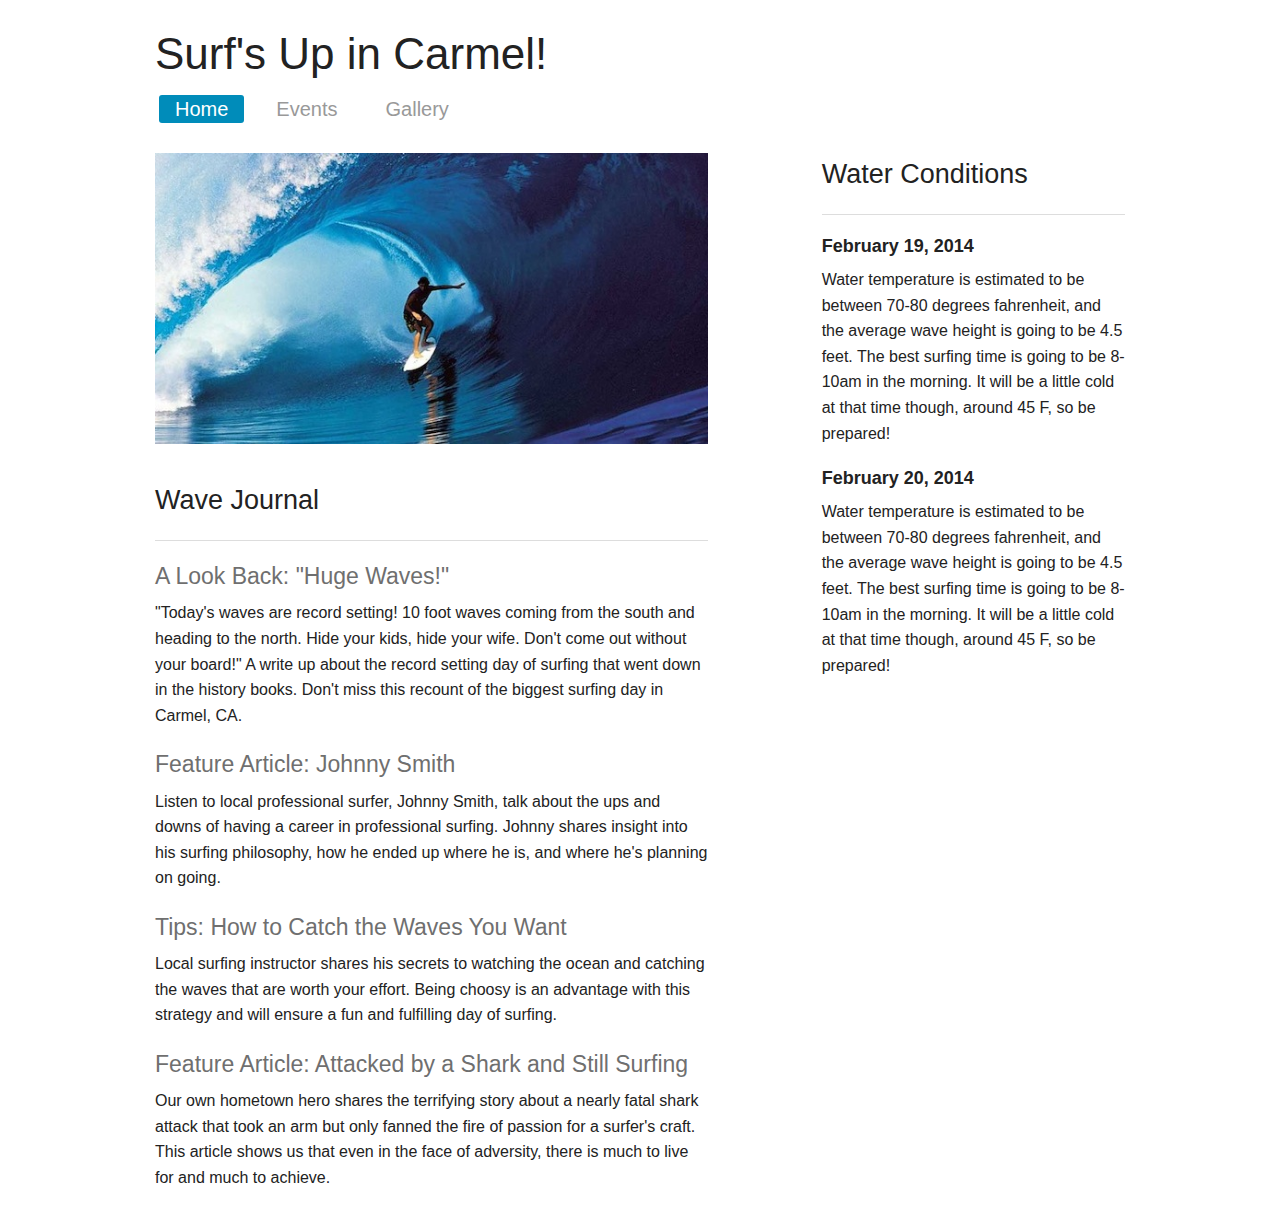
<file: session1/site/index.html>
<!DOCTYPE html>
<html>
  <head>
    <title>Surfing Carmel</title>
    <link rel="stylesheet" href="css/normalize.css">
    <link rel="stylesheet" href="css/foundation.css">
    <link rel="stylesheet" href="css/style.css">
  </head>
  <body>
    <div class="row">
      <div class="large-12 columns">
        <h1> Surf's Up in Carmel! </h1>
        <ul class="sub-nav">
          <li class="active"><a href="#">Home</a></li>
          <li><a href="events.html">Events</a></li>
          <li><a href="gallery.html">Gallery</a></li>
        </ul>
      </div>
    </div>
    <div class="row">
      <div class="large-7 columns">
        <img src="images/surfer.jpg" alt="Huge Wave in Australia" title="Australian Surfer Catches Massive Wave" style="margin-bottom: 35px;">
        <h3> Wave Journal </h3>
        <hr>
        <ul class="no-bullet">
          <li>
            <h4><a href="#" class="subheader">A Look Back: "Huge Waves!"</a></h4>
            <p>"Today's waves are record setting! 10 foot waves coming from the south and heading to the north. Hide your kids, hide your wife. Don't come out without your board!" A write up about the record setting day of surfing that went down in the history books. Don't miss this recount of the biggest surfing day in Carmel, CA.</p>
          </li>
          <li>
            <h4><a href="#" class="subheader">Feature Article: Johnny Smith</a></h4>
            <p>Listen to local professional surfer, Johnny Smith, talk about the ups and downs of having a career in professional surfing. Johnny shares insight into his surfing philosophy, how he ended up where he is, and where he's planning on going.</p>
          </li>
          <li>
            <h4><a href="#" class="subheader">Tips: How to Catch the Waves You Want</a></h4>
            <p>Local surfing instructor shares his secrets to watching the ocean and catching the waves that are worth your effort. Being choosy is an advantage with this strategy and will ensure a fun and fulfilling day of surfing.</p>
          </li>
          <li>
            <h4><a href="#" class="subheader">Feature Article: Attacked by a Shark and Still Surfing</a></h4>
            <p>Our own hometown hero shares the terrifying story about a nearly fatal shark attack that took an arm but only fanned the fire of passion for a surfer's craft. This article shows us that even in the face of adversity, there is much to live for and much to achieve.</p>
          </li>
        </ul>
      </div>
      <div class="large-4 columns large-offset-1">
        <h3>Water Conditions</h3>
        <hr>
        <ul class="no-bullet">
          <li>
            <h5><strong>February 19, 2014</strong></h5>
            <p>
              Water temperature is estimated to be between 70-80 degrees fahrenheit, and the average wave height is going to be 4.5 feet. The best surfing time is going to be 8-10am in the morning. It will be a little cold at that time though, around 45 F, so be prepared!
            </p>
          </li>
          <li>
            <h5><strong>February 20, 2014</strong></h5>
            <p>
              Water temperature is estimated to be between 70-80 degrees fahrenheit, and the average wave height is going to be 4.5 feet. The best surfing time is going to be 8-10am in the morning. It will be a little cold at that time though, around 45 F, so be prepared!
            </p>
          </li>
        </ul>
      </div>
    </div>
  </body>
</html>
</file>
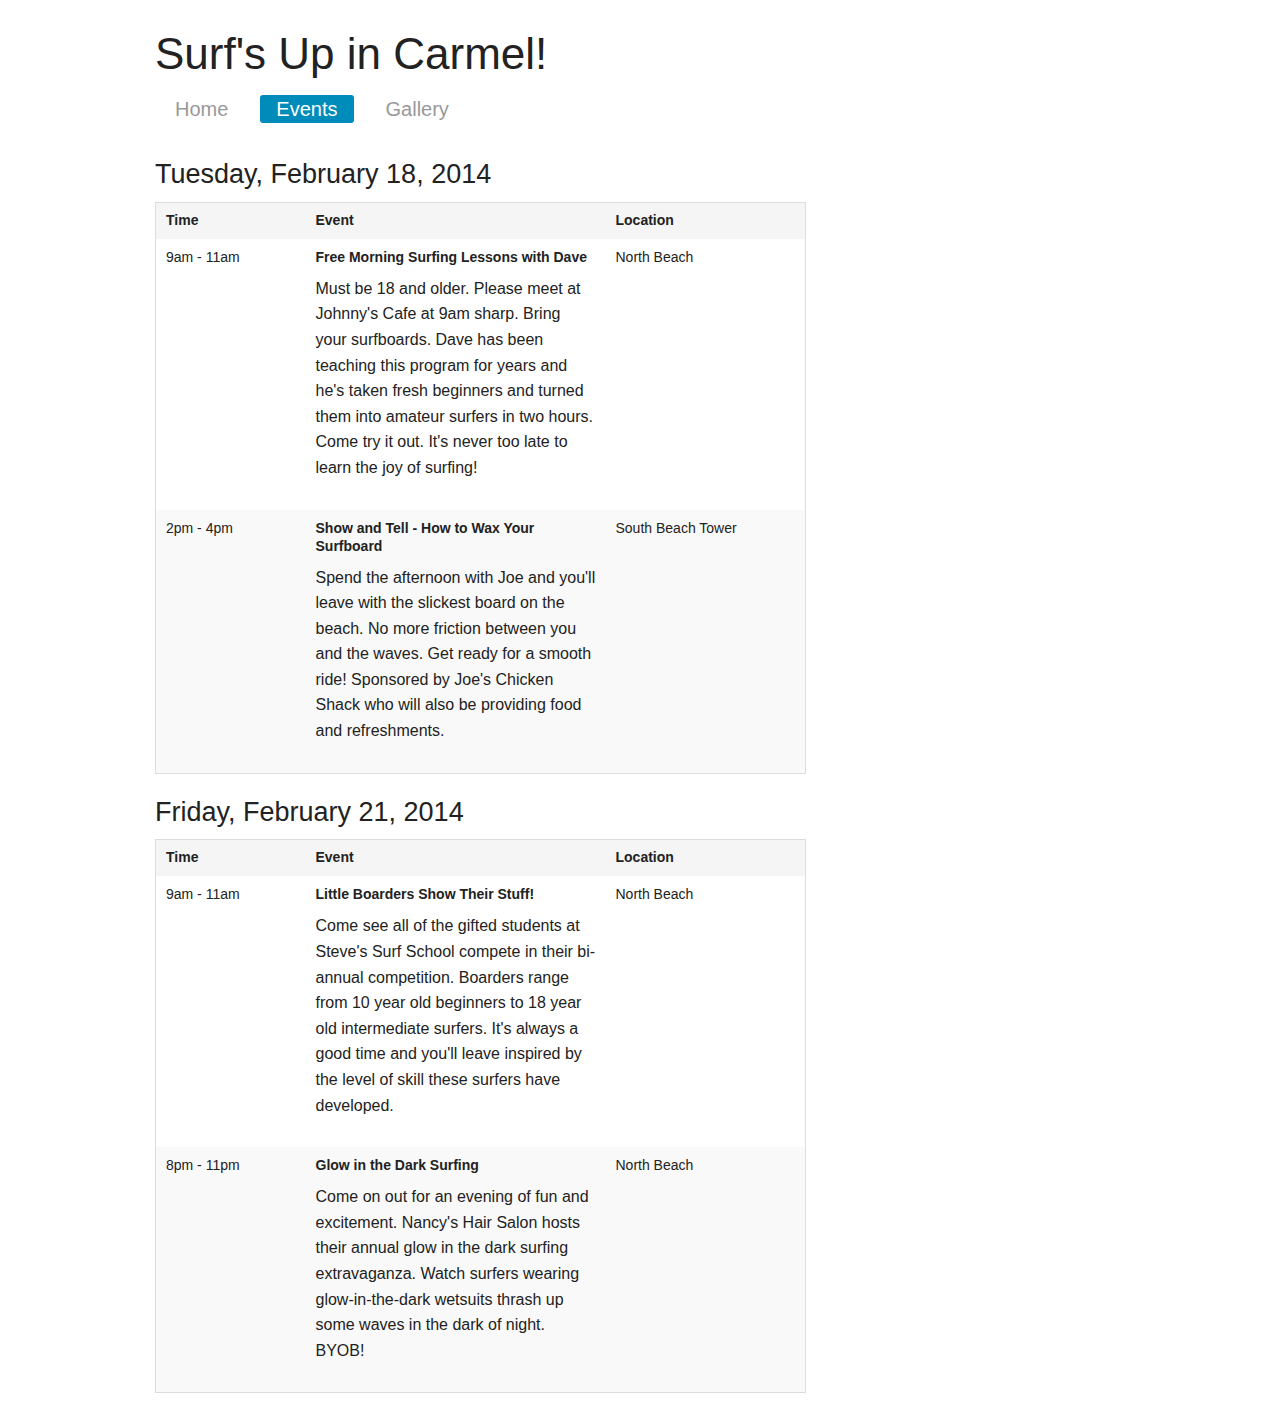
<file: session1/site/events.html>
<!DOCTYPE html>
<html>
  <head>
    <title>Surfing Carmel</title>
    <link rel="stylesheet" href="css/normalize.css">
    <link rel="stylesheet" href="css/foundation.css">
    <link rel="stylesheet" href="css/style.css">
  </head>
  <body>
    <div class="row">
      <div class="large-12 columns">
        <h1> Surf's Up in Carmel! </h1>
        <ul class="sub-nav">
          <li><a href="index.html">Home</a></li>
          <li class="active"><a href="#">Events</a></li>
          <li><a href="gallery.html">Gallery</a></li>
        </ul>
      </div>
    </div>
    <div class="row">
      <div class="large-12 columns">
        <h3>Tuesday, February 18, 2014</h3>
        <table>
          <thead>
            <tr>
              <th width="150">Time</th>
              <th width="300">Event</th>
              <th width="200">Location</th>
            </tr>
          </thead>
          <tbody>
            <tr>
              <td valign="top">9am - 11am</td>
              <td>
                <strong class="event-title"> Free Morning Surfing Lessons with Dave</strong>
                <p> Must be 18 and older. Please meet at Johnny's Cafe at 9am sharp. Bring your surfboards. Dave has been teaching this program for years and he's taken fresh beginners and turned them into amateur surfers in two hours. Come try it out. It's never too late to learn the joy of surfing!</p>
              </td>
              <td valign="top">North Beach</td>
            </tr>
            <tr>
              <td valign="top">2pm - 4pm</td>
              <td>
                <strong class="event-title">Show and Tell - How to Wax Your Surfboard</strong>
                <p>Spend the afternoon with Joe and you'll leave with the slickest board on the beach. No more friction between you and the waves. Get ready for a smooth ride! Sponsored by Joe's Chicken Shack who will also be providing food and refreshments.</p>
              </td>
              <td valign="top">South Beach Tower</td>
            </tr>
          </tbody>
        </table>
        <h3>Friday, February 21, 2014</h3>
        <table>
          <thead>
            <tr>
              <th width="150">Time</th>
              <th width="300">Event</th>
              <th width="200">Location</th>
            </tr>
          </thead>
          <tbody>
            <tr>
              <td valign="top">9am - 11am</td>
              <td>
                <strong class="event-title"> Little Boarders Show Their Stuff!</strong>
                <p> Come see all of the gifted students at Steve's Surf School compete in their bi-annual competition. Boarders range from 10 year old beginners to 18 year old intermediate surfers. It's always a good time and you'll leave inspired by the level of skill these surfers have developed.</p>
              </td>
              <td valign="top">North Beach</td>
            </tr>
            <tr>
              <td valign="top">8pm - 11pm</td>
              <td>
                <strong class="event-title">Glow in the Dark Surfing</strong>
                <p>Come on out for an evening of fun and excitement. Nancy's Hair Salon hosts their annual glow in the dark surfing extravaganza. Watch surfers wearing glow-in-the-dark wetsuits thrash up some waves in the dark of night. BYOB!</p>
              </td>
              <td valign="top"> North Beach</td>
            </tr>
          </tbody>
        </table>
      </div>
    </div>
  </body>
</html>
</file>
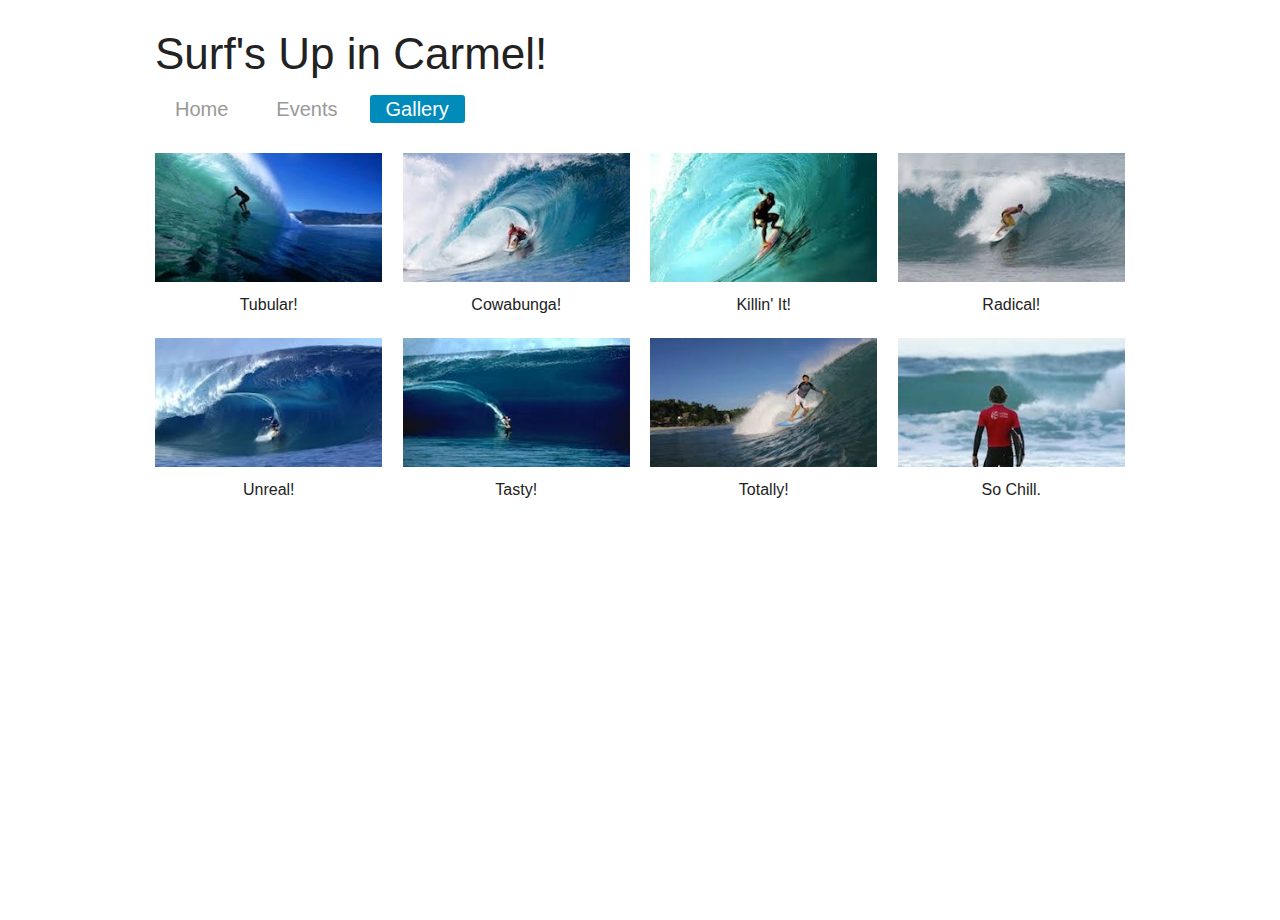
<file: session1/site/gallery.html>
<!DOCTYPE html>
<html>
  <head>
    <title>Surfing Carmel</title>
    <link rel="stylesheet" href="css/normalize.css">
    <link rel="stylesheet" href="css/foundation.css">
    <link rel="stylesheet" href="css/style.css">
  </head>
  <body>
    <div class="row">
      <div class="large-12 columns">
        <h1> Surf's Up in Carmel! </h1>
        <ul class="sub-nav">
          <li><a href="index.html">Home</a></li>
          <li><a href="events.html">Events</a></li>
          <li class="active"><a href="#">Gallery</a></li>
        </ul>
      </div>
    </div>
    <div class="gallery row">
      <div class="large-12 columns">
        <ul class="small-block-grid-4">
          <li>
            <img src="images/gallery_01.jpeg">
            <span>Tubular!</span>
          </li>
          <li>
            <img src="images/gallery_02.jpeg">
            <span>Cowabunga!</span>
          </li>
          <li>
            <img src="images/gallery_03.jpeg">
            <span>Killin' It!</span>
          </li>
          <li>
            <img src="images/gallery_04.jpeg">
            <span>Radical!</span>
          </li>
          <li>
            <img src="images/gallery_05.jpeg">
            <span>Unreal!</span>
          </li>
          <li>
            <img src="images/gallery_06.jpeg">
            <span>Tasty!</span>
          </li>
          <li>
            <img src="images/gallery_07.jpeg">
            <span>Totally!</span>
          </li>
          <li>
            <img src="images/gallery_08.jpeg">
            <span>So Chill.</span>
          </li>
        </ul>
      </div>
    </div>
  </body>
</html>
</file>
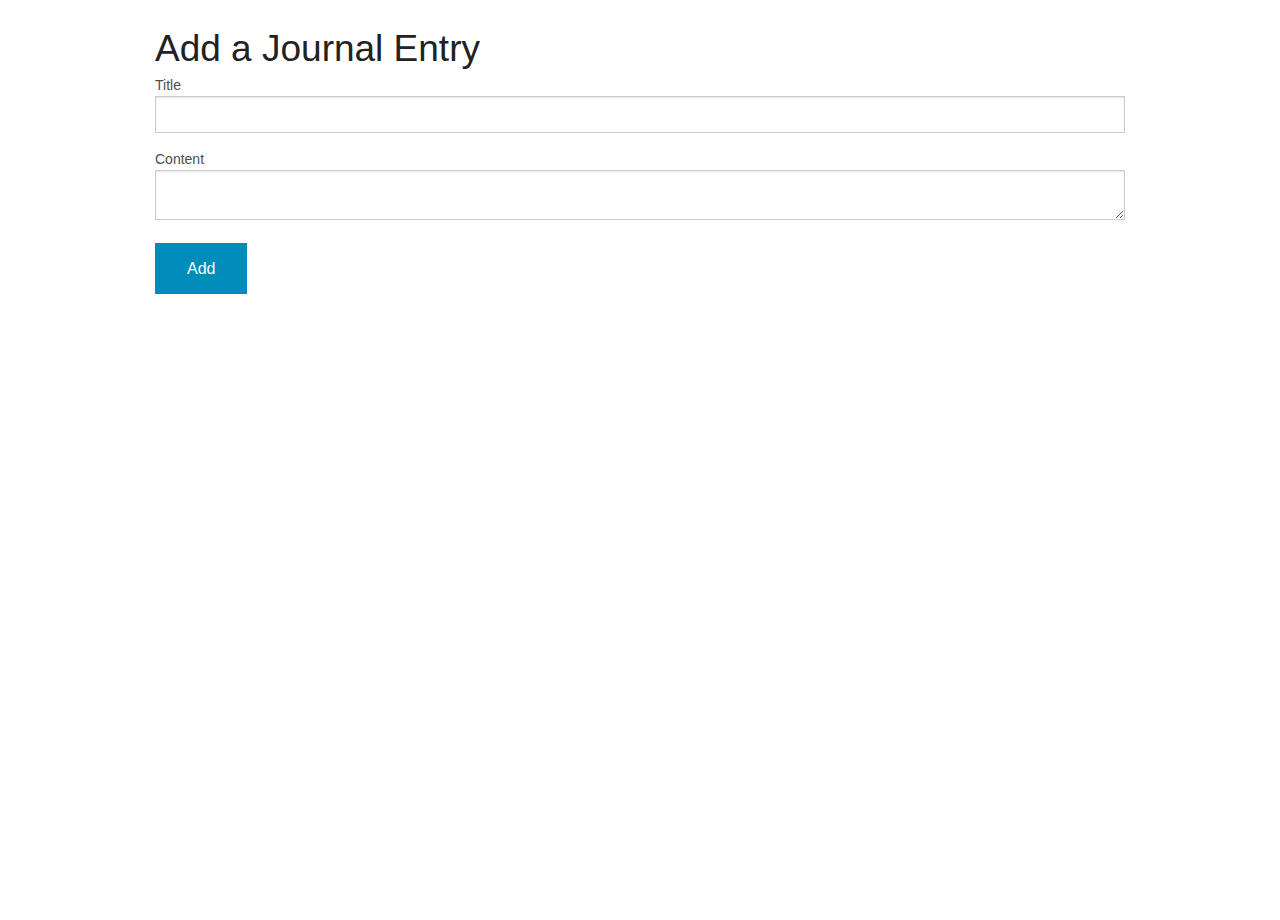
<file: session2/site/new_journal_entry.html>
<!DOCTYPE html>
<html>
  <head>
    <title>Surfing Carmel</title>
    <link rel="stylesheet" href="css/normalize.css">
    <link rel="stylesheet" href="css/foundation.css">
    <link rel="stylesheet" href="css/style.css">
  </head>
  <body>
    <div class="row">
      <div class="large-12 columns">
        <h2> Add a Journal Entry
          <form action="/create_journal_entry" method="post">
          <label for="entry-title"> Title </label>
          <input type="text" name="title" id="entry-title">
          <label for="entry-content"> Content </label>
          <textarea name="description" row="6" id="entry-content"></textarea>
          <button type="submit"> Add </button>
        </form>
      </div>
    </div>
  </body>
</html>
</file>
<file: session1/site/css/style.css>
body {margin-top: 20px;}

.sub-nav li a { font-size: 20px }

strong.event-title {
  display: block;
  margin-bottom: 10px;
}

div.gallery ul li span {
  display: block;
  margin-top: 10px;
  text-align: center;
}
</file>
<file: session2/site/css/style.css>
body {margin-top: 20px;}

.sub-nav li a { font-size: 20px }

strong.event-title {
  display: block;
  margin-bottom: 10px;
}

div.gallery ul li span {
  display: block;
  margin-top: 10px;
  text-align: center;
}
</file>
